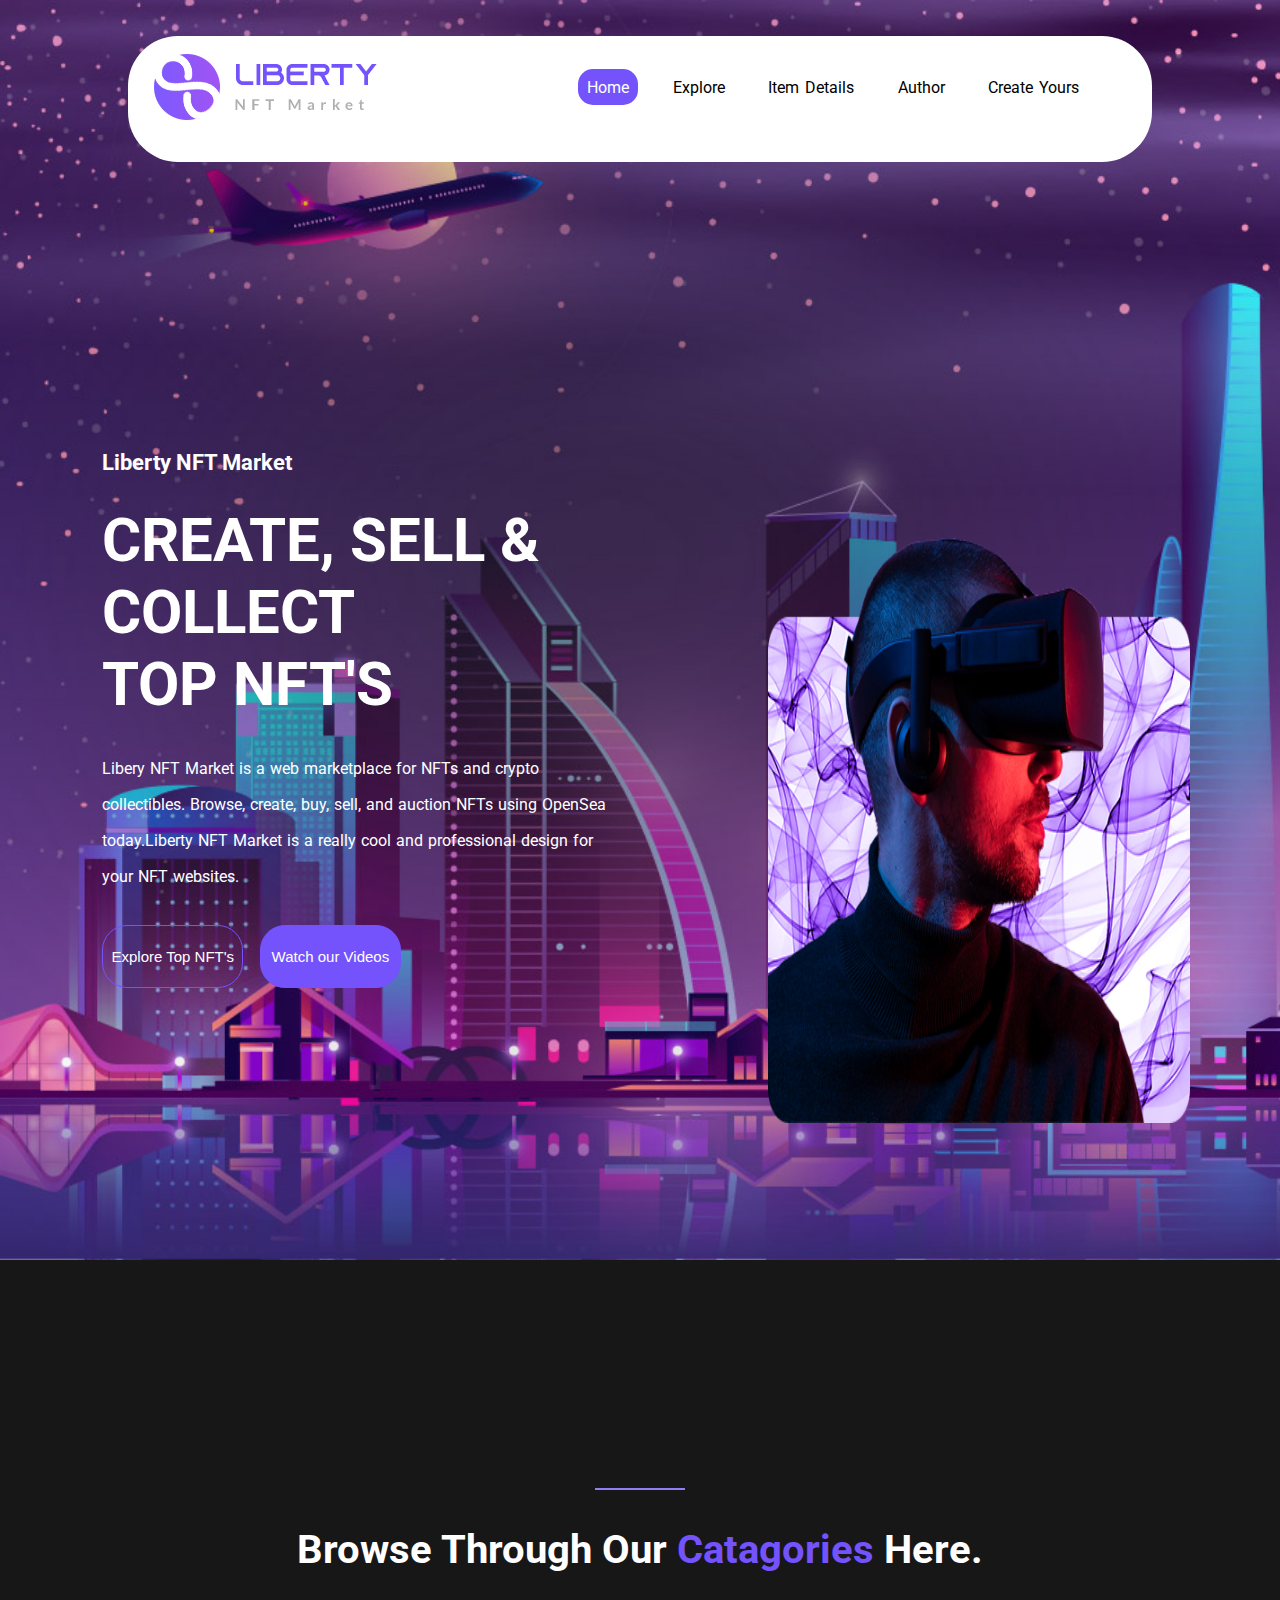
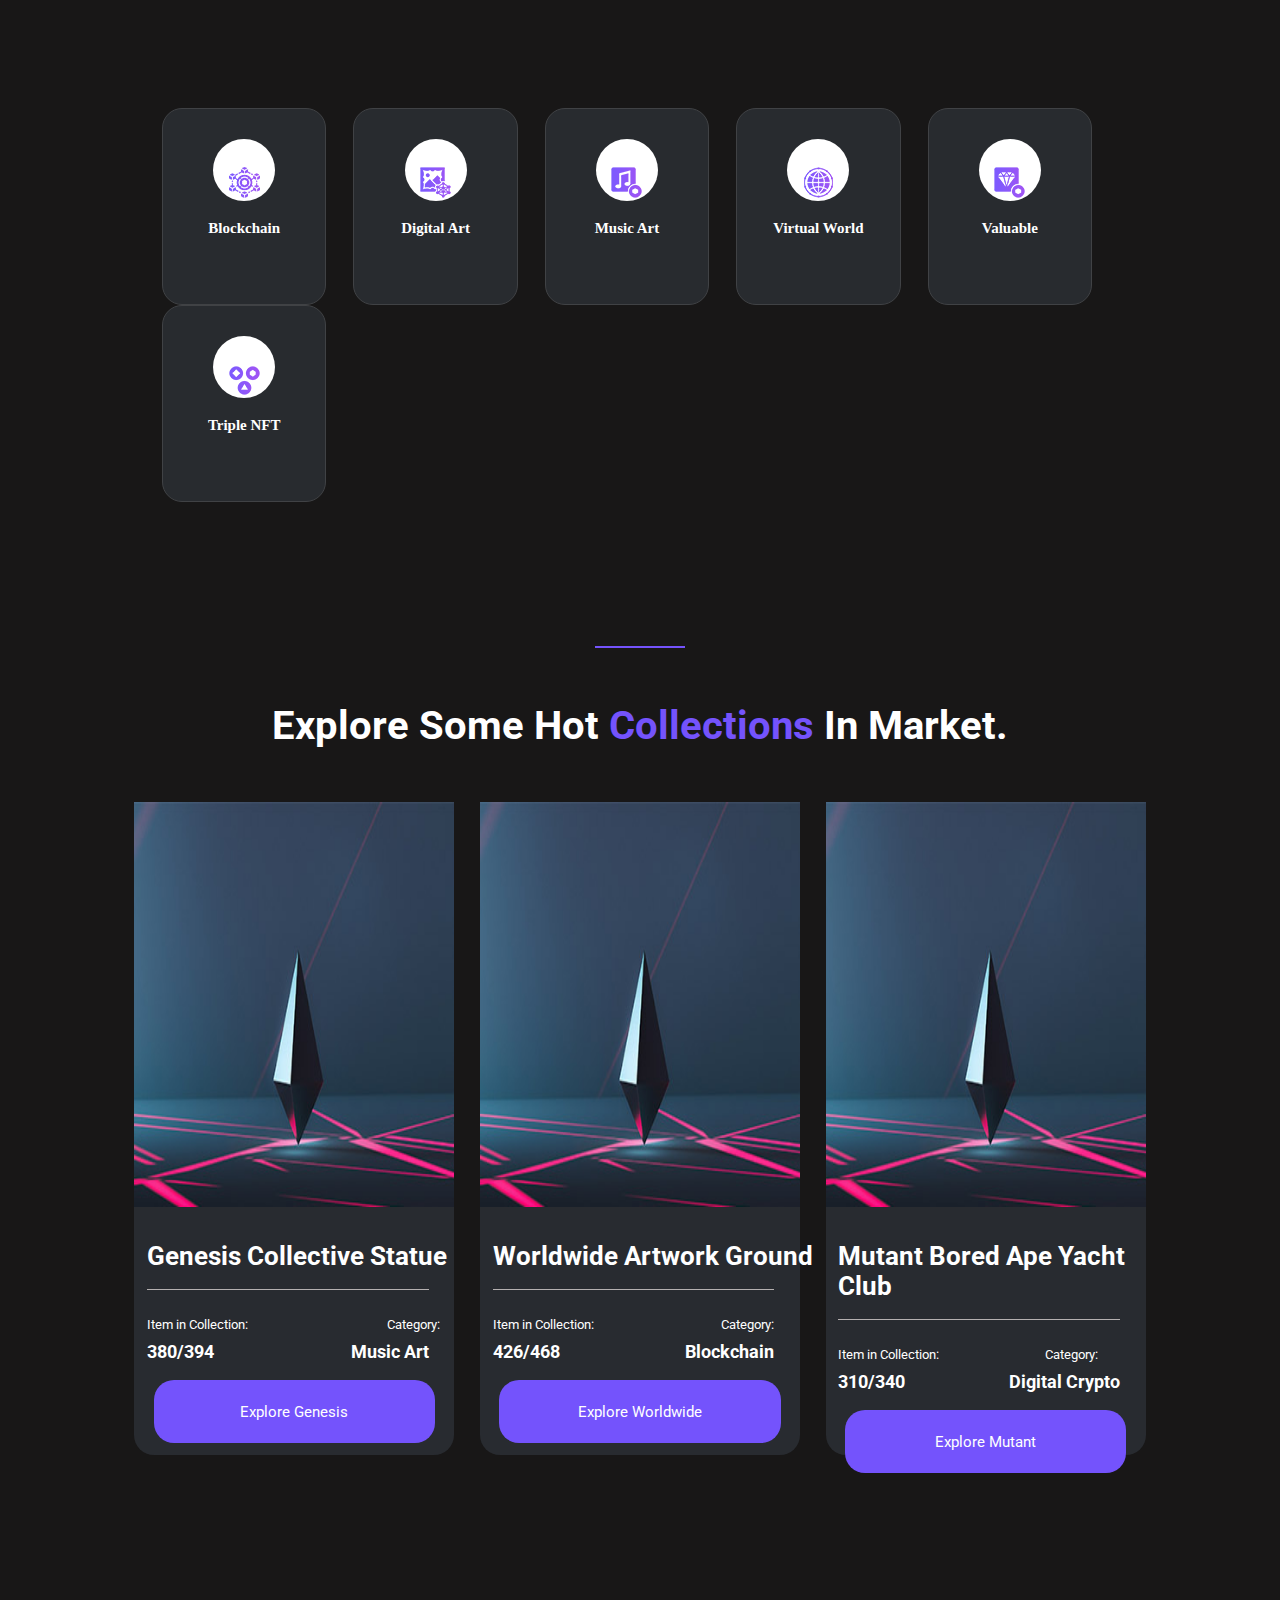
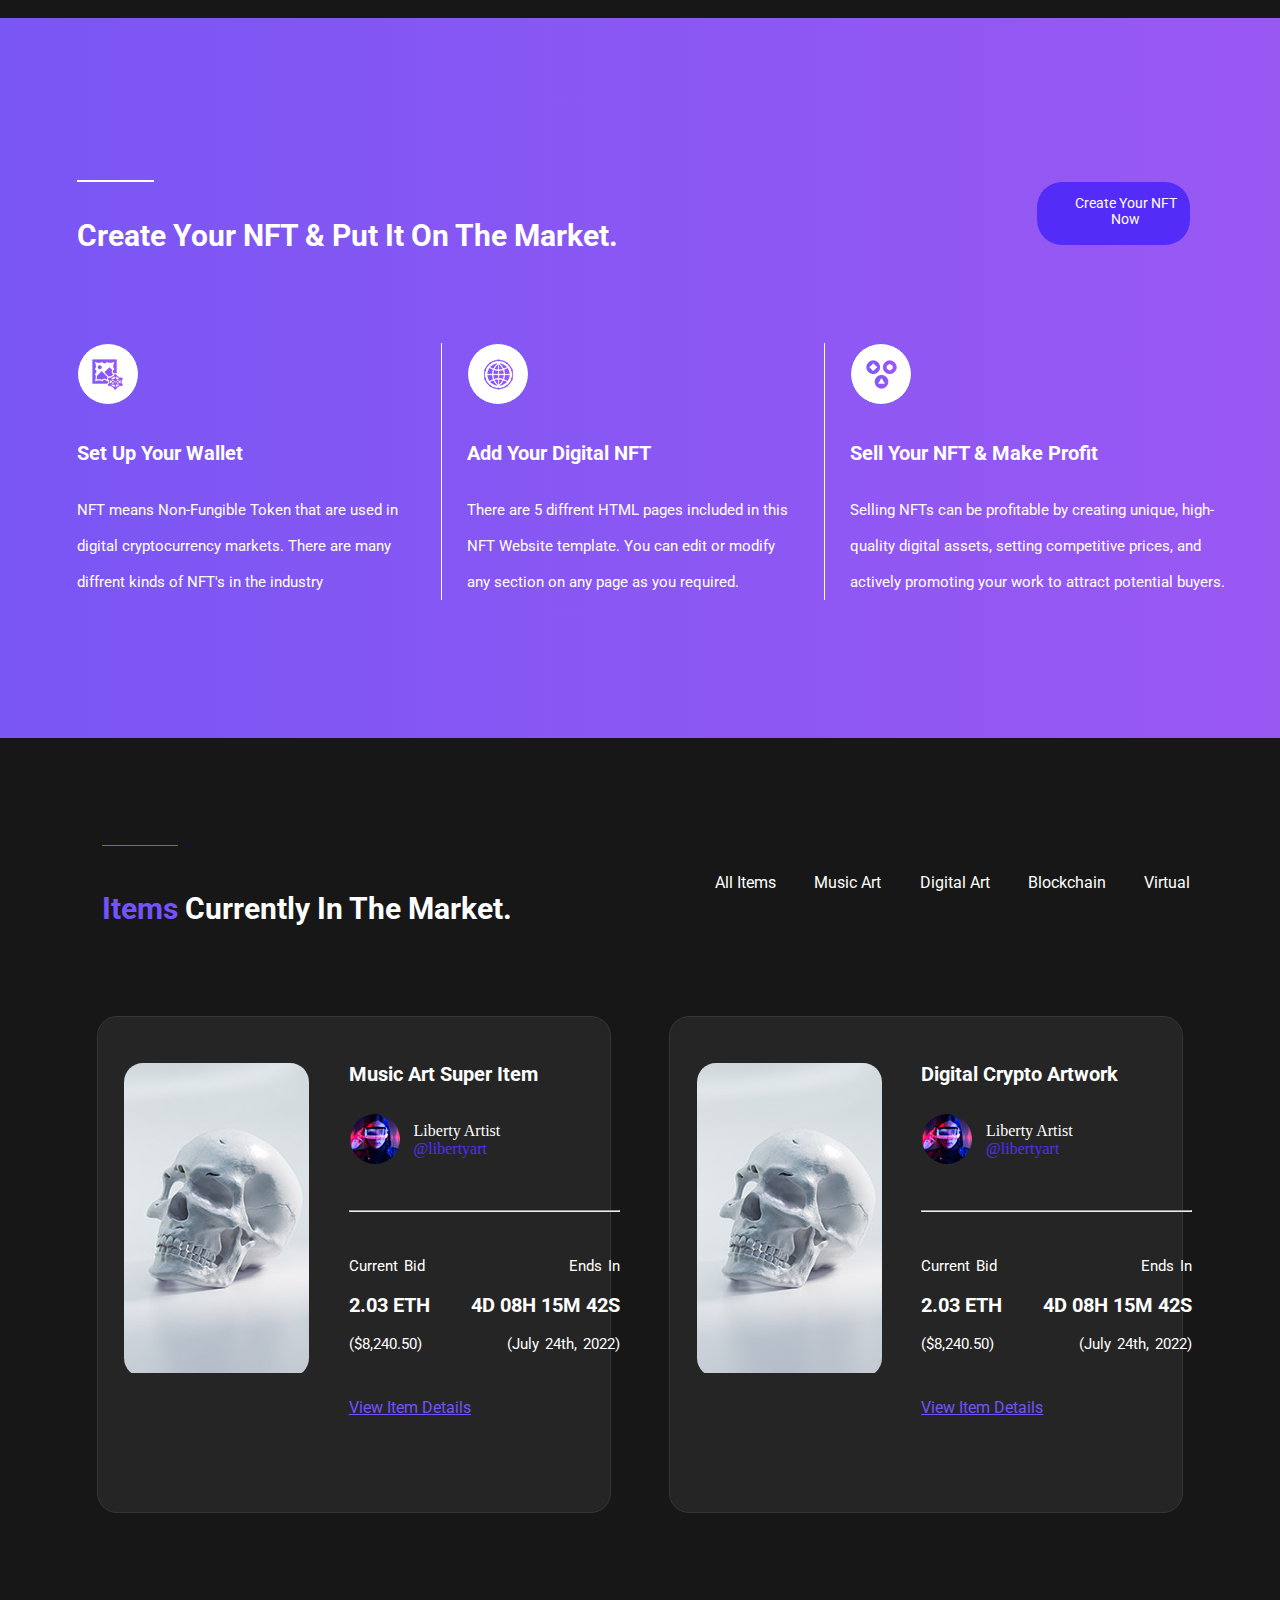
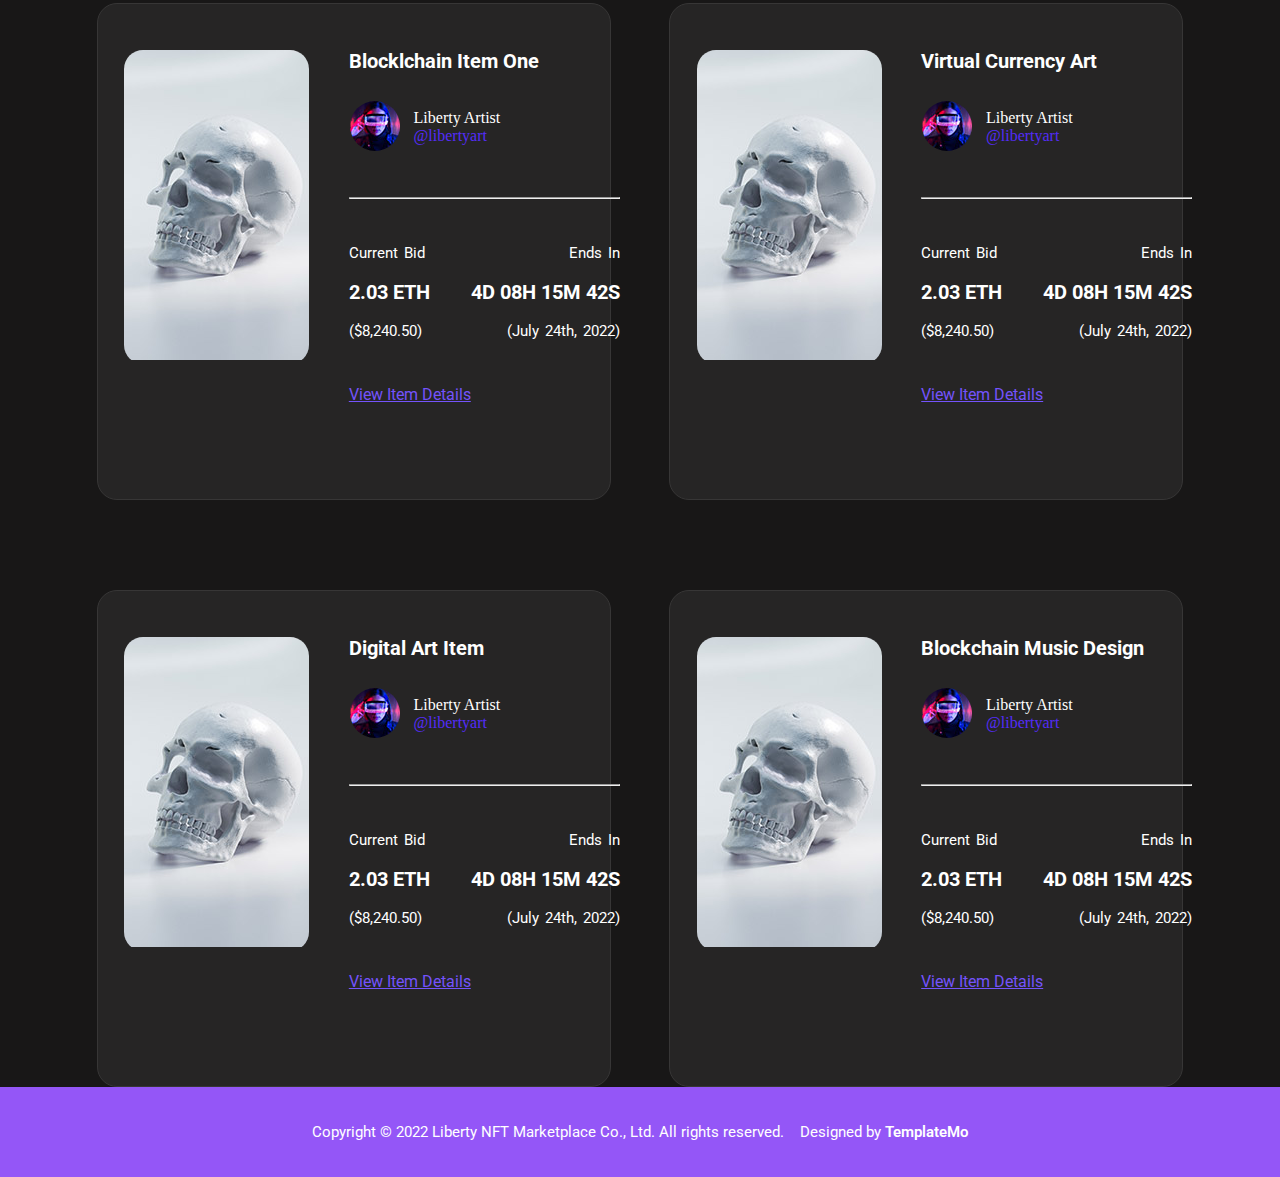
<file: multi-page-website/index.html>
<!DOCTYPE html>
<html lang="en">
<head>
    <meta charset="UTF-8">
    <meta name="viewport" content="width=device-width, initial-scale=1.0">
    <title>Liberty NFT Marketplace</title>
    <link rel="stylesheet" href="style.css">
    <link rel="preconnect" href="https://fonts.googleapis.com">
 <!-- ====style google fonts==== -->
<link rel="preconnect" href="https://fonts.gstatic.com" crossorigin>
<link href="https://fonts.googleapis.com/css2?family=Roboto:ital,wght@0,100;0,300;0,400;0,500;0,700;0,900;1,100;1,300;1,400;1,500;1,700;1,900&display=swap" rel="stylesheet">
<!-- =========style google fonts end========= -->
 <!-- =============font awesome================= -->
 <link rel="stylesheet" href="https://cdnjs.cloudflare.com/ajax/libs/font-awesome/6.7.1/css/all.min.css" integrity="sha512-5Hs3dF2AEPkpNAR7UiOHba+lRSJNeM2ECkwxUIxC1Q/FLycGTbNapWXB4tP889k5T5Ju8fs4b1P5z/iB4nMfSQ==" crossorigin="anonymous" referrerpolicy="no-referrer" />
 <!-- ==================font awesom end============================== -->
</head>
<body>
    <header id="navbar">
            <nav class="tophead">
                <div class="container">
                    <div class="logo">
                        <img src="/multi-page-website/images/logo.png" alt="">
                    </div>
                    <div class="menu">
                        <ul>
                            <li><span class="first-link"><a href="index.html">Home</a></span></li>
                            <li><span class="linking"><a href="explore.html">Explore</a></span></li>
                            <li><span class="linking"><a href="">Item Details</a></span></li>
                            <li><span class="linking"><a href="">Author</a></span></li>
                            <li> <span class="linking"><a href="">Create Yours</a></span></li>
                        </ul>
                    </div>
                </div>         
        </nav>
    </header>
    <main>
        <section id="homepage">
            <div class="lhs">
                <div class="main-h">
                    <h5>Liberty NFT Market</h5>
                </div>
                <div class="second-h">
                    <h1>CREATE, SELL & COLLECT <br> TOP NFT'S</h1>
                </div>
                <div class="paragraph">
                    <P>Libery NFT Market is a web marketplace for NFTs and crypto collectibles. Browse, create, buy, sell, and auction NFTs using OpenSea today.Liberty NFT Market is a really cool and professional design for your NFT websites. </P>
                </div>
                <div class="button">
                    <button class="explore">Explore Top NFT's</button>
                    <button class="watch">Watch our Videos</button>
                </div>       
            </div>
                <div class="man">
                    <img src="/multi-page-website/images/banner-02.png" alt="">
                </div>
        </section>
        <section id="second-page">
            <div class="upper">
                <div class="border-top">
                </div>
                <div class="heading">
                    <h1>Browse Through Our <span>Catagories</span> Here.</h1>
                </div>
            </div>
            <div class="type">
                <div class="icons">
                    <div class="item-box">
                        <div class="product">
                            <img src="/multi-page-website/images/icon-01.png" alt="icon-01">
                        </div>
                        <h1>Blockchain</h1>
                        <div class="plus">
                             <a href="#"><i class="fa fa-angle-right"></i></a>
                        </div>
                    </div>
                    <div class="item-box">
                        <div class="product">
                           <img src="/multi-page-website/images/icon-02.png" alt="icon-02">
                        </div>
                        <h1>Digital Art</h1>
                        <div class="plus">
                            <a href="#"><i class="fa fa-angle-right"></i></a>
                       </div>
                    </div>
                    <div class="item-box">
                        <div class="product">
                          <img src="/multi-page-website/images/icon-03.png" alt="icon-03">
                        </div>
                        <h1>Music Art</h1>
                        <div class="plus">
                            <a href="#"><i class="fa fa-angle-right"></i></a>
                       </div>
                    </div>
                    <div class="item-box">
                        <div class="product">
                          <img src="/multi-page-website/images/icon-04.png" alt="icon-04">
                        </div>
                        <h1>Virtual World</h1>
                        <div class="plus">
                            <a href="#"><i class="fa fa-angle-right"></i></a>
                       </div>
                    </div>
                    <div class="item-box">
                        <div class="product">
                          <img src="/multi-page-website/images/icon-05.png" alt="icon-05">
                        </div>
                        <h1>Valuable</h1>
                        <div class="plus">
                            <a href="#"><i class="fa fa-angle-right"></i></a>
                       </div>
                    </div>
                    <div class="item-box">
                        <div class="product">
                          <img src="/multi-page-website/images/icon-06.png" alt="icon-06">
                        </div>
                        <h1>Triple NFT</h1>
                        <div class="plus">
                            <a href="#"><i class="fa fa-angle-right"></i></a>
                       </div>
                    </div>
                </div>
            </div>
            <div class="brd">
                <div class="brd-top">

                </div>
                <div class="collect">
                    <h1>Explore Some Hot <span>Collections </span>In Market.</h1>
                </div>
            </div>
            <div class="collection">
                <div class="clct-1">
                    <div>
                       <img src="/multi-page-website/images/collection-01.jpg" alt="collection-01">
                    </div>
                    <div class="gene">
                        <h1>Genesis Collective Statue</h1>
                    </div>
                    <div class="item-1">
                        <div class="section-1">
                            <p>Item in Collection:</p>
                            <h2>380/394</h2>
                        </div>
                        <div class="section-2">
                            <p>Category:</p>
                            <h2>Music Art</h2>
                        </div>
                    </div>
                    <div class="explore">
                        <button>Explore Genesis</button>
                    </div>
                </div>
                <div class="clct-1">
                    <div>
                       <img src="/multi-page-website/images/collection-01.jpg" alt="collection-02">
                    </div>
                    <div class="gene">
                        <h1>Worldwide Artwork Ground</h1>
                    </div>
                    <div class="item-1">
                        <div class="section-1">
                            <p>Item in Collection:</p>
                            <h2>426/468</h2>
                        </div>
                        <div class="section-2">
                            <p>Category:</p>
                            <h2>Blockchain</h2>
                        </div>
                    </div>
                    <div class="explore">
                        <button>Explore Worldwide</button>
                    </div>
                </div>
                <div class="clct-1">
                    <div>
                       <img src="/multi-page-website/images/collection-01.jpg" alt="collection-03">
                    </div>
                    <div class="gene">
                       <h1>Mutant Bored Ape Yacht Club</h1>
                    </div>
                    <div class="item-1">
                        <div class="section-1">
                            <p>Item in Collection:</p>
                            <h2>310/340</h2>
                        </div>
                        <div class="section-2">
                            <p>Category:</p>
                            <h2>Digital Crypto</h2>
                        </div>
                    </div>
                    <div class="explore">
                        <button>Explore Mutant</button>
                    </div>
                </div>
            </div>
        </section>
        <section id="create-nft">
            <div class="left-side">
                <div class="top-border"></div>
                <div class="top-btn">
                    <button>Create Your NFT Now</button>
                </div>
                <div class="heading-top">
                    <h1>Create Your NFT & Put It On The Market.</h1>
                </div>
                <div class="info">
                    <div class="setup">
                        <div class="ic">
                            <img src="/multi-page-website/images/icon-02.png" alt="icon-02">
                        </div>
                        <div class="information">
                            <h1>Set Up Your Wallet</h1>
                            <p>NFT means Non-Fungible Token that are used in digital cryptocurrency markets. There are many diffrent kinds of NFT's in the industry</p>
                        </div>
                    </div>
                    <div class="add">
                        <div class="ic-2">
                            <img src="/multi-page-website/images/icon-04.png" alt="icon-04">
                        </div>
                        <div class="information">
                            <h1>Add Your Digital NFT</h1>
                            <p>There are 5 diffrent HTML pages included in this NFT <span>Website template.</span> You can edit or modify any section on any page as you required.</p>
                        </div>
                    </div>
                    <div class="sell">
                        <div class="ic-3">
                          <img src="/multi-page-website/images/icon-06.png" alt="icon-06">
                        </div>
                        <div class="information">
                            <h1>Sell Your NFT & Make Profit</h1>
                            <p>Selling NFTs can be profitable by creating unique, high-quality digital assets, setting competitive prices, and actively promoting your work to attract potential buyers.</p>
                        </div>
                    </div>
                </div>
            </div>
        </section>

        <section id="last-page">
            
            <div class="marketplace-1">
                <div class="contain">
                    <div class="markets">
                        <h1><span>Items</span> Currently In The Market.</h1>
                    </div>
                    <div class="market-links">
                        <ul>
                           <div class="all"><li><label for="">All Items</label></li></div>
                           <!-- <input type="checkbox" id="checker"> -->
                           <div class="music"><li><label for="checker" >Music Art</label></li></div></label> 
                            <div class="digital"><li><label for="">Digital Art</label></li></div>
                            <div class="blockchain"><li><label for="">Blockchain</label></li></div>
                            <div class="virtual"><li><label for="">Virtual</label></li></div>
                        </ul>
                    </div>
                </div>
                <div class="items-all">
                    <div class="first-item">
                        <div class="ghost">
                            <img src="/multi-page-website/images/market-01.jpg" alt="item-1">
                        </div>
                        <div class="ghost-info">
                            <div class="super">
                                <h1>Music Art Super Item</h1>
                            </div>
                            <div class="author">
                                <div class="quick">
                                    <img src="/multi-page-website/images/author.jpg" alt="author">
                                    <div class="user">
                                        <p>Liberty Artist</p>
                                        <span><p>@libertyart</p></span>
                                    </div>
                                </div>
                                <hr>
                                <div class="bid">
                                    <div class="current-bid">
                                        <div class="bidder">
                                            <p>Current Bid</p>
                                            <h1>2.03 ETH</h1>
                                            <p>($8,240.50)</p>
                                        </div>
                                        <div class="time">
                                            <p>Ends In</p>
                                            <h1>4D 08H 15M 42S</h1>
                                            <p>(July 24th, 2022)</p>
                                        </div>
                                    </div>
                                    <div class="item-detail">
                                        <a href="">View Item Details</a>
                                    </div>

                                </div>

                            </div>
                            
                        </div>

                    </div>
                    <div class="first-item">
                        <div class="ghost">
                            <img src="/multi-page-website/images/market-01.jpg" alt="item-1">
                        </div>
                        <div class="ghost-info">
                            <div class="super">
                                <h1>Digital Crypto Artwork</h1>
                            </div>
                            <div class="author">
                                <div class="quick">
                                    <img src="/multi-page-website/images/author.jpg" alt="author">
                                    <div class="user">
                                        <p>Liberty Artist</p>
                                        <span><p>@libertyart</p></span>
                                    </div>
                                </div>
                                <hr>
                                <div class="bid">
                                    <div class="current-bid">
                                        <div class="bidder">
                                            <p>Current Bid</p>
                                            <h1>2.03 ETH</h1>
                                            <p>($8,240.50)</p>
                                        </div>
                                        <div class="time">
                                            <p>Ends In</p>
                                            <h1>4D 08H 15M 42S</h1>
                                            <p>(July 24th, 2022)</p>
                                        </div>
                                    </div>
                                    <div class="item-detail">
                                        <a href="">View Item Details</a>
                                    </div>

                                </div>

                            </div>
                            
                        </div>

                    </div>
                    <div class="first-item">
                        <div class="ghost">
                            <img src="/multi-page-website/images/market-01.jpg" alt="item-1">
                        </div>
                        <div class="ghost-info">
                            <div class="super">
                                <h1>Blocklchain Item One</h1>
                            </div>
                            <div class="author">
                                <div class="quick">
                                    <img src="/multi-page-website/images/author.jpg" alt="author">
                                    <div class="user">
                                        <p>Liberty Artist</p>
                                        <span><p>@libertyart</p></span>
                                    </div>
                                </div>
                                <hr>
                                <div class="bid">
                                    <div class="current-bid">
                                        <div class="bidder">
                                            <p>Current Bid</p>
                                            <h1>2.03 ETH</h1>
                                            <p>($8,240.50)</p>
                                        </div>
                                        <div class="time">
                                            <p>Ends In</p>
                                            <h1>4D 08H 15M 42S</h1>
                                            <p>(July 24th, 2022)</p>
                                        </div>
                                    </div>
                                    <div class="item-detail">
                                        <a href="">View Item Details</a>
                                    </div>

                                </div>

                            </div>
                            
                        </div>

                    </div>
                    <div class="first-item">
                        <div class="ghost">
                            <img src="/multi-page-website/images/market-01.jpg" alt="item-1">
                        </div>
                        <div class="ghost-info">
                            <div class="super">
                                <h1>Virtual Currency Art</h1>
                            </div>
                            <div class="author">
                                <div class="quick">
                                    <img src="/multi-page-website/images/author.jpg" alt="author">
                                    <div class="user">
                                        <p>Liberty Artist</p>
                                        <span><p>@libertyart</p></span>
                                    </div>
                                </div>
                                <hr>
                                <div class="bid">
                                    <div class="current-bid">
                                        <div class="bidder">
                                            <p>Current Bid</p>
                                            <h1>2.03 ETH</h1>
                                            <p>($8,240.50)</p>
                                        </div>
                                        <div class="time">
                                            <p>Ends In</p>
                                            <h1>4D 08H 15M 42S</h1>
                                            <p>(July 24th, 2022)</p>
                                        </div>
                                    </div>
                                    <div class="item-detail">
                                        <a href="">View Item Details</a>
                                    </div>

                                </div>

                            </div>
                            
                        </div>

                    </div>
                    <div class="first-item">
                        <div class="ghost">
                            <img src="/multi-page-website/images/market-01.jpg" alt="item-1">
                        </div>
                        <div class="ghost-info">
                            <div class="super">
                                <h1>Digital Art Item</h1>
                            </div>
                            <div class="author">
                                <div class="quick">
                                    <img src="/multi-page-website/images/author.jpg" alt="author">
                                    <div class="user">
                                        <p>Liberty Artist</p>
                                        <span><p>@libertyart</p></span>
                                    </div>
                                </div>
                                <hr>
                                <div class="bid">
                                    <div class="current-bid">
                                        <div class="bidder">
                                            <p>Current Bid</p>
                                            <h1>2.03 ETH</h1>
                                            <p>($8,240.50)</p>
                                        </div>
                                        <div class="time">
                                            <p>Ends In</p>
                                            <h1>4D 08H 15M 42S</h1>
                                            <p>(July 24th, 2022)</p>
                                        </div>
                                    </div>
                                    <div class="item-detail">
                                        <a href="">View Item Details</a>
                                    </div>

                                </div>

                            </div>
                            
                        </div>

                    </div>
                    <div class="first-item">
                        <div class="ghost">
                            <img src="/multi-page-website/images/market-01.jpg" alt="item-1">
                        </div>
                        <div class="ghost-info">
                            <div class="super">
                                <h1>Blockchain Music Design</h1>
                            </div>
                            <div class="author">
                                <div class="quick">
                                    <img src="/multi-page-website/images/author.jpg" alt="author">
                                    <div class="user">
                                        <p>Liberty Artist</p>
                                        <span><p>@libertyart</p></span>
                                    </div>
                                </div>
                                <hr>
                                <div class="bid">
                                    <div class="current-bid">
                                        <div class="bidder">
                                            <p>Current Bid</p>
                                            <h1>2.03 ETH</h1>
                                            <p>($8,240.50)</p>
                                        </div>
                                        <div class="time">
                                            <p>Ends In</p>
                                            <h1>4D 08H 15M 42S</h1>
                                            <p>(July 24th, 2022)</p>
                                        </div>
                                    </div>
                                    <div class="item-detail">
                                        <a href="">View Item Details</a>
                                    </div>

                                </div>

                            </div>
                            
                        </div>

                    </div>

                </div>

            </div>
        </section>
<!-- =========last page ends here========= -->
    </main>
    <footer id="footer">
        <div class="footer-content">
            <p>Copyright © 2022 Liberty NFT Marketplace Co., Ltd. All rights reserved. <span class="de">Designed by <span class="mo">TemplateMo </span></span></p>

        </div>
    </footer>
    <!-- =============javascript for navbar ===================== -->
     <script>
        console.log("Script is running");
        window.onscroll = function() {
            console.log("scrolling...");
    var navbar = document.getElementById("navbar");
    if (window.pageYOffset > 50) { // Change 50 to the scroll position you want
        navbar.classList.add("fixed");
    } else {
        navbar.classList.remove("fixed");
    }
};
     </script>
    
</body>
</html>
</file>
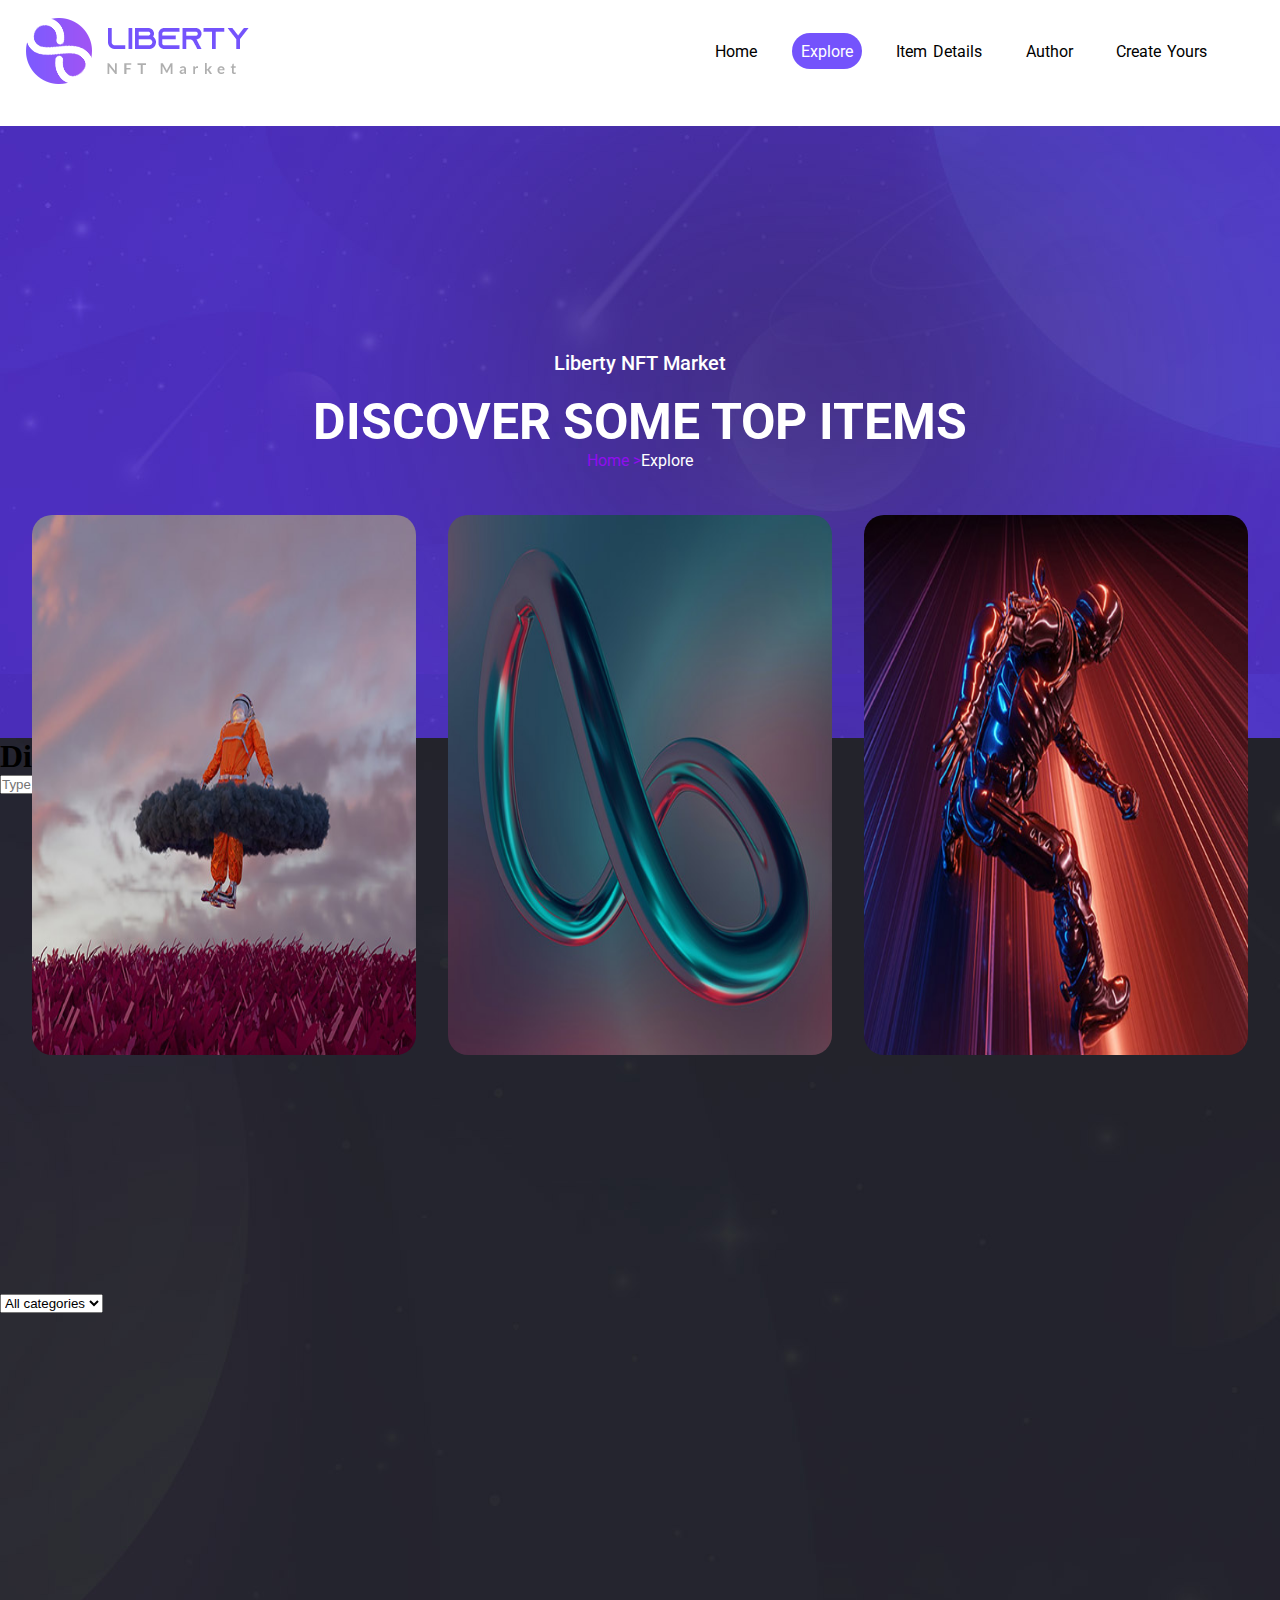
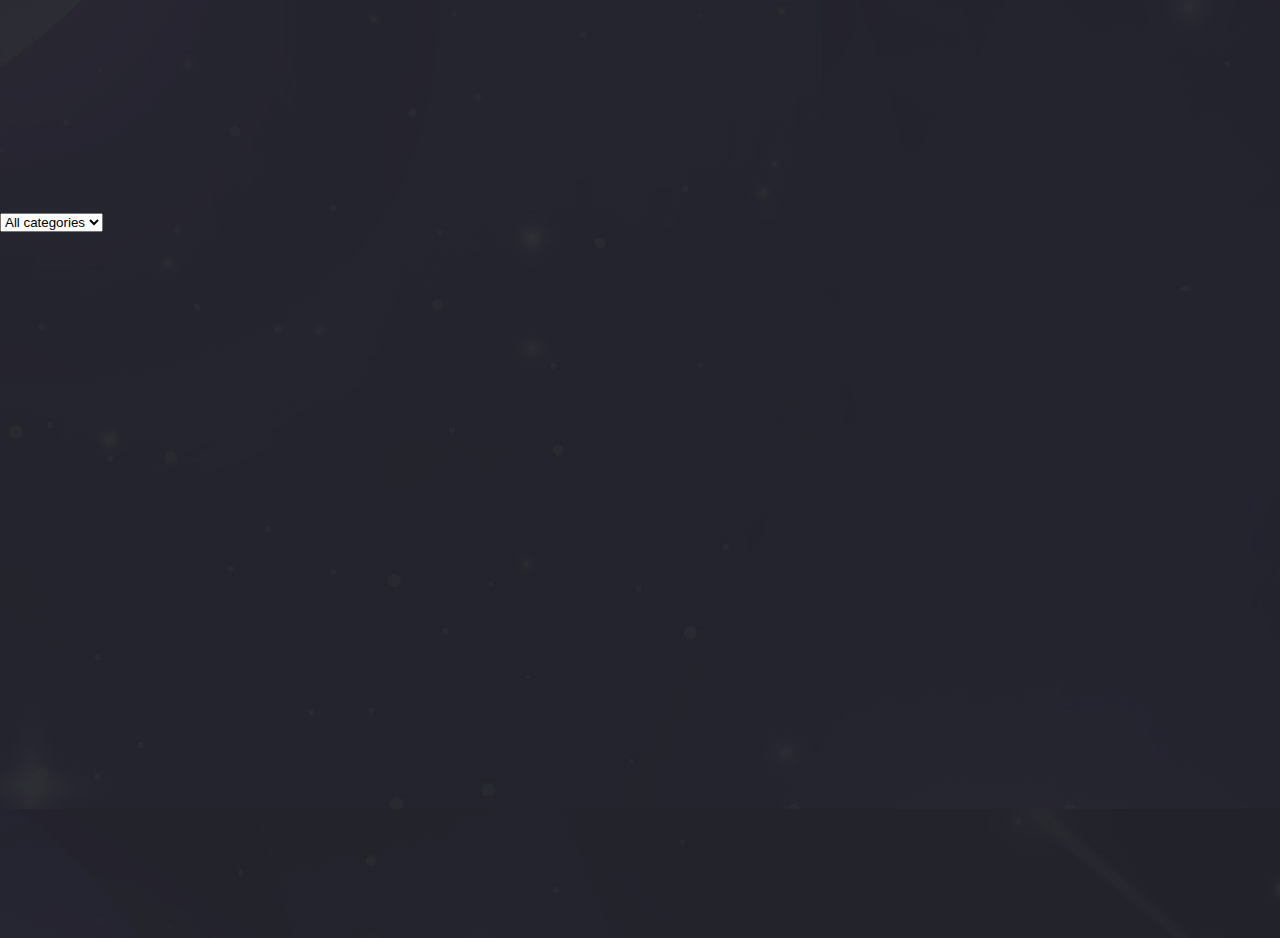
<file: multi-page-website/explore.html>
<!DOCTYPE html>
<html lang="en">
<head>
    <meta charset="UTF-8">
    <meta name="viewport" content="width=device-width, initial-scale=1.0">
    <title>Explore Market</title>
    <link rel="stylesheet" href="style2.css">
    <!-- ====style google fonts==== -->
<link rel="preconnect" href="https://fonts.gstatic.com" crossorigin>
<link href="https://fonts.googleapis.com/css2?family=Roboto:ital,wght@0,100;0,300;0,400;0,500;0,700;0,900;1,100;1,300;1,400;1,500;1,700;1,900&display=swap" rel="stylesheet">
<!-- =========style google fonts end========= -->
  <!-- =============font awesome================= -->
  <link rel="stylesheet" href="https://cdnjs.cloudflare.com/ajax/libs/font-awesome/6.7.1/css/all.min.css" integrity="sha512-5Hs3dF2AEPkpNAR7UiOHba+lRSJNeM2ECkwxUIxC1Q/FLycGTbNapWXB4tP889k5T5Ju8fs4b1P5z/iB4nMfSQ==" crossorigin="anonymous" referrerpolicy="no-referrer" />
  <!-- ==================font awesom end============================== -->
</head>
<body>
    <header id="navbar">
        <nav class="tophead">
            <div class="container">
                <div class="logo">
                    <img src="/multi-page-website/images/logo.png" alt="">
                </div>
                <div class="menu">
                    <ul>
                        <li><span class="linking"><a href="index.html">Home</a></span></li>
                        <li><span class="second-link"><a href="explore.html">Explore</a></span></li>
                        <li><span class="linking"><a href="item-details.html">Item Details</a></span></li>
                        <li><span class="linking"><a href="">Author</a></span></li>
                        <li> <span class="linking"><a href="">Create Yours</a></span></li>
                    </ul>
                </div>
            </div>   
    </nav>
</header>
<section id="homepage">
    <div class="heading">
        <div class="para">
            <p>Liberty NFT Market</p>
        </div>
        <div class="head">
        <h1>DISCOVER SOME TOP ITEMS</h1>
        </div>
        <div class="home">
            <span>Home ></span>
            <div class="explore">
                <a href="">Explore</a>
            </div>
        </div>
    </div>
    <div class="images">
        <div class="first">
            <div class="first-img">
                <img class="item-1"  src="/multi-page-website/images/featured-03.jpg" alt="item-1">
                <div class="info">
                    <div class="genesis">
                        <h1>Genesis Club by KMT</h1>
                    </div>
                    <div class="user">
                        <div class="user-image">
                            <img src="/multi-page-website/images/author.jpg" alt="author">
                        </div>
                        <div class="name">
                             <p>Liberty Artist</p>
                             <span><p>@libertyart</p></span>
                        </div>
                    </div>
                </div>
            </div>
            <div class="first-img">
                <img class="item-1"  src="/multi-page-website/images/featured-04.jpg" alt="item-1">
                <div class="info">
                    <div class="genesis">
                        <h1>Crypto Aurora Guy</h1>
                    </div>
                    <div class="user">
                        <div class="user-image">
                            <img src="/multi-page-website/images/author.jpg" alt="author">
                        </div>
                        <div class="name">
                             <p>Liberty Artist</p>
                             <span><p>@libertyart</p></span>
                        </div>
                    </div>
                </div>
            </div>
            <div class="first-img">
                <img class="item-1"  src="/multi-page-website/images/featured-01.jpg" alt="item-1">
                <div class="info">
                    <div class="genesis">
                        <h1>Triple Mutant Ape Bored</h1>
                    </div>
                    <div class="user">
                        <div class="user-image">
                            <img src="/multi-page-website/images/author.jpg" alt="author">
                        </div>
                        <div class="name">
                             <p>Liberty Artist</p>
                             <span><p>@libertyart</p></span>
                        </div>
                    </div>
                </div>
            </div>



        </div>

    </div>


</section>
<section id="second-page">
    <div class="search">
        <div class="heading">
            <h1>Discover Some Of Our <span>Items</span>.</h1>
        </div>
        <div class="search-bar">
            <div class="type">
                <input type="text" placeholder="Type Something...">
            </div>
            <div class="category" style="margin: 500px;"></div>
                <select name="category" id="category">
                    <option value="category">All categories</option>
                    <option value="category">Music</option>
                    <option value="category">Digital</option>
                    <option value="category">Blockchain</option>
                    <option value="category">Virtual</option>
                </select>

            </div>
            <div class="available" style="margin: 500px;"></div>
            <select name="category" id="category">
                <option value="category">All categories</option>
                <option value="category">Music</option>
                <option value="category">Digital</option>
                <option value="category">Blockchain</option>
                <option value="category">Virtual</option>
            </select>

        </div>

        </div>



    </div>

</section>
 <!-- =============javascript for navbar ===================== -->
 <!-- // JavaScript for fixed navbar -->
  <script>
      window.onscroll = function() {
        var navbar = document.getElementById("navbar");
        if (window.pageYOffset > 50) { // Change 50 to the scroll position you want
            navbar.classList.add("fixed");
        } else {
            navbar.classList.remove("fixed");
        }
    };
  </script>
</body>
</html>
</file>
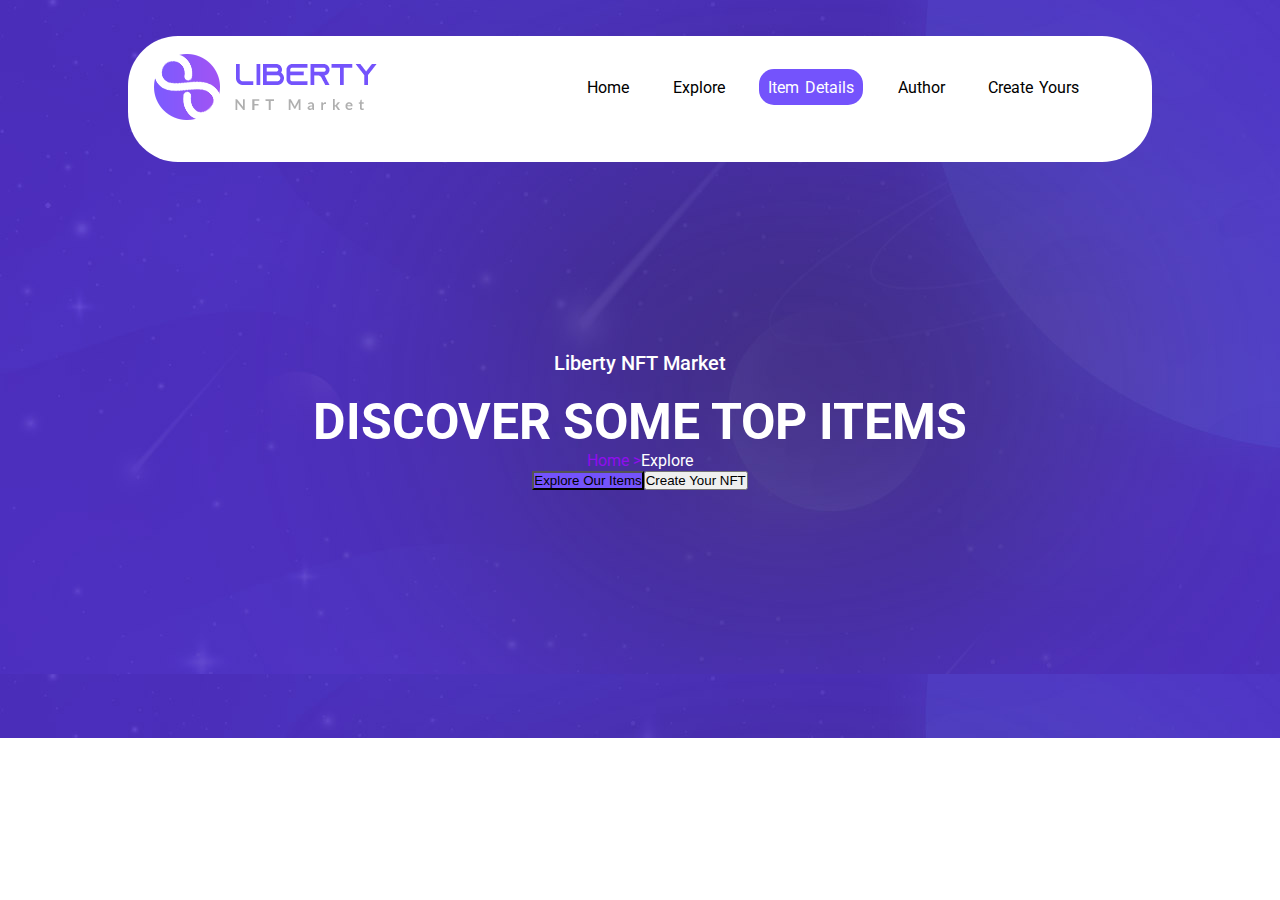
<file: multi-page-website/item-details.html>
<!DOCTYPE html>
<html lang="en">
<head>
    <meta charset="UTF-8">
    <meta name="viewport" content="width=device-width, initial-scale=1.0">
    <title>Item-Details</title>
    <link rel="stylesheet" href="style3.css">
    <!-- google font link -->
   <link rel="preconnect" href="https://fonts.gstatic.com" crossorigin>
   <link href="https://fonts.googleapis.com/css2?family=Roboto:ital,wght@0,100;0,300;0,400;0,500;0,700;0,900;1,100;1,300;1,400;1,500;1,700;1,900&display=swap" rel="stylesheet">
    <!-- google font link end -->
</head>
<body>
    <header id="navbar">
        <nav class="tophead">
            <div class="container">
                <div class="logo">
                    <img src="/multi-page-website/images/logo.png" alt="">
                </div>
                <div class="menu">
                    <ul>
                        <li><span class="linking"><a href="index.html">Home</a></span></li>
                        <li><span class="linking"><a href="explore.html">Explore</a></span></li>
                        <li><span class="third-link"><a href="item-details.html">Item Details</a></span></li>
                        <li><span class="linking"><a href="">Author</a></span></li>
                        <li> <span class="linking"><a href="">Create Yours</a></span></li>
                    </ul>
                </div>
            </div>   
    </nav>
</header>
<section id="homepage">
    <div class="heading">
        <div class="para">
            <p>Liberty NFT Market</p>
        </div>
        <div class="head">
        <h1>DISCOVER SOME TOP ITEMS</h1>
        </div>
        <div class="home">
            <span>Home ></span>
            <div class="explore">
                <a href="">Explore</a>
            </div>
        </div>
        <div class="explore-btn">
            <div class="our-item">
                <a href="explore.html"><button>Explore Our Items</button></a>
            </div>
            <div class="your-nft">
                <a href=""><button>Create Your NFT</button>
                    <a href=""></a>
                </a>
            </div>

        </div>
    </div>

</section>
    
</body>
</html>
</file>
<file: multi-page-website/style.css>
* {
  margin: 0px;
  padding: 0px;
}

#navbar {
  position: absolute;
  right: 10vw;
  top: 4vh;
  width: 80%;
  height: 14vh;
  border-radius: 50px;
  background-color: white;
}
#navbar .tophead .container {
  display: flex;
  flex-wrap: wrap;
  justify-content: space-between;
  align-items: center;
}
#navbar .tophead .container .logo img {
  display: block;
  align-items: center;
  position: relative;
  top: 2vh;
  left: 2vw;
}
#navbar .tophead .container .menu ul {
  display: flex;
  flex-wrap: wrap;
  list-style: none;
  padding-top: 4vh;
  padding-right: 4vw;
}
#navbar .tophead .container .menu li .first-link a {
  background-color: #7453fc;
  color: white;
  padding: 0.7vw;
  margin: 1vw;
  border-radius: 18px;
  text-decoration: none;
  padding: 2vw;
  font-size: 16px;
  font-family: "Roboto", serif;
  font-weight: 400;
  word-spacing: 2px;
  transition: background-color 0.3s, color 0.3s;
  padding: 0.7vw;
  margin: 1vw;
  border-radius: 15px;
}
#navbar .tophead .container .menu li .linking a {
  text-decoration: none;
  padding: 2vw;
  font-size: 16px;
  font-family: "Roboto", serif;
  font-weight: 400;
  color: black;
  word-spacing: 2px;
  transition: background-color 0.3s, color 0.3s;
  padding: 0.7vw;
  margin: 1vw;
  border-radius: 15px;
}
#navbar .tophead .container .menu li .linking a:hover {
  background-color: #7453fc;
  color: white;
  padding: 0.7vw;
  margin: 1vw;
  border-radius: 18px;
}
#navbar .fixed {
  position: fixed;
  top: 0;
  left: 0;
  right: 0;
  width: 100%;
  height: 100px;
  margin: 0;
  border-radius: 0;
  z-index: 1000;
  box-shadow: 0 2px 5px rgba(0, 0, 0, 0.1);
}

#homepage {
  background-image: url(/multi-page-website/images/banner-bg.jpg);
  width: 100%;
  height: 140vh;
  background-repeat: no-repeat;
  background-size: cover;
}
#homepage .lhs {
  color: white;
  display: flex;
  flex-direction: column;
  flex-wrap: wrap;
  justify-content: center;
  width: 40%;
  position: relative;
  top: 50vh;
  left: 8vw;
  gap: 30px;
}
#homepage .lhs .main-h {
  font-size: 26px;
  font-family: "Roboto", Serif;
}
#homepage .lhs .second-h {
  font-size: 30px;
  font-family: "Roboto", Serif;
  line-height: 8vh;
}
#homepage .lhs .paragraph {
  font-size: 16px;
  font-family: "Roboto", Serif;
  line-height: 4vh;
  word-spacing: 1px;
}
#homepage .lhs .button .explore {
  border: 1px solid #7453fc;
  font-weight: 540;
  height: 7vh;
  width: 11vw;
  background: transparent;
  color: white;
  border-radius: 25px;
  font-size: 15px;
  transition: background-color 0.5s ease, color 0.5s ease;
  display: inline-block;
  flex-wrap: wrap;
}
#homepage .lhs .button .watch {
  border: 1px solid #7453fc;
  font-weight: 540;
  height: 7vh;
  width: 11vw;
  background-color: #7453fc;
  color: white;
  border-radius: 25px;
  margin-left: 1vw;
  font-size: 15px;
  transition: background-color 0.5s ease, color 0.5s ease;
  display: inline-block;
  flex-wrap: wrap;
}
#homepage .lhs .button .explore:hover {
  background-color: #7453fc;
}
#homepage .lhs .button .watch:hover {
  background-color: white;
  color: #7453fc;
}
#homepage .man img {
  width: 33vw;
  height: 65vh;
  position: relative;
  right: 2vw;
  left: 60vw;
  top: 0;
  margin-bottom: 10vh;
  display: flex;
  flex-wrap: wrap;
}

#second-page {
  height: auto;
  width: 100%;
  background-color: rgb(24, 23, 23);
  padding: 120px 0 150px 0;
}
#second-page .upper {
  display: flex;
  flex-wrap: wrap;
  flex-direction: column;
  justify-content: center;
  align-items: center;
  padding-top: 12vh;
}
#second-page .upper .border-top {
  border-top: 2px solid #947cf5;
  width: 7vw;
  height: 0px;
}
#second-page .upper .heading {
  font-size: 20px;
  color: white;
  padding-top: 4vh;
  font-family: "Roboto", serif;
}
#second-page .upper .heading h1 span {
  color: #7453fc;
}
#second-page .type .icons {
  margin-top: 15vh;
  display: flex !important;
  flex-wrap: wrap;
  flex-direction: row;
  margin: 15vh;
}
#second-page .type .icons .item-box {
  border: 1px solid #404245;
  height: 15vh;
  width: 8vw;
  background-color: #282b2f;
  text-align: center;
  padding: 30px;
  border-radius: 20px;
  position: relative;
  margin-left: 3vh;
}
#second-page .type .icons .item-box .product {
  width: 62px;
  height: 62px;
  display: inline-block;
  justify-content: center;
  text-align: center;
  line-height: 12vh;
  background-color: #fff;
  border-radius: 50%;
  transition: 0.5s ease-out;
}
#second-page .type .icons .item-box .product img {
  max-width: 31px;
}
#second-page .type .icons .item-box h1 {
  position: relative;
  top: 2vh;
  display: flex;
  flex-wrap: wrap;
  justify-content: center;
  color: white;
  font-size: 15px;
}
#second-page .type .icons .item-box .plus {
  position: relative;
  top: 5vh;
  left: 2.3vw;
  border-radius: 50%;
  width: 3vw;
  height: 6vh;
  display: none;
}
#second-page .type .icons .item-box .plus i {
  color: #542cf8;
}
#second-page .type .item-box:hover .plus {
  display: flex;
  align-items: center;
  flex-wrap: wrap;
  justify-content: center;
  background-color: white;
  transition: background-color 0.3s ease-out;
}
#second-page .type .item-box:hover .plus:hover {
  background-color: #542cf8;
}
#second-page .type .item-box:hover .plus:hover i {
  color: white;
}
#second-page .brd {
  display: flex;
  flex-wrap: wrap;
  flex-direction: column;
  justify-content: center;
  align-items: center;
  margin-top: 16vh;
}
#second-page .brd .brd-top {
  border-bottom: 2px solid #7453fc;
  width: 7vw;
  height: 0px;
}
#second-page .brd .collect {
  color: white;
  margin-top: 6vh;
  font-size: 20px;
  font-family: "Roboto", serif;
  margin-bottom: 5vh;
}
#second-page .brd .collect span {
  color: #7453fc;
}
#second-page .collection {
  display: flex;
  flex-wrap: wrap;
  justify-content: center;
}
#second-page .collection .clct-1 {
  border-bottom: none;
  width: 25vw;
  gap: 1vw;
  margin: 1vw;
  background-color: #282b30;
  border-radius: 20px;
}
#second-page .collection .clct-1 img {
  width: 25vw;
  height: 45vh;
  padding: 1vw;
  position: relative;
  right: 1vw;
  bottom: 2vh;
}
#second-page .collection .clct-1 .gene {
  font-size: 13px;
  color: white;
  position: relative;
  left: 1vw;
  padding-bottom: 2vh;
  font-family: "Roboto", Serif;
}
#second-page .collection .clct-1 .item-1 {
  display: flex;
  flex-wrap: wrap;
  justify-content: space-between;
  border-top: 1px solid rgb(181, 176, 176);
  width: 22vw;
  position: relative;
  left: 1vw;
  font-family: "Roboto", Serif;
}
#second-page .collection .clct-1 .item-1 .section-1 {
  color: white;
  font-family: "Roboto", Serif;
  padding-top: 3vh;
}
#second-page .collection .clct-1 .item-1 .section-1 p {
  font-size: 13px;
  padding-bottom: 1vh;
}
#second-page .collection .clct-1 .item-1 .section-1 h2 {
  font-size: 18px;
}
#second-page .collection .clct-1 .item-1 .section-2 {
  color: white;
  font-family: "Roboto", Serif;
  padding-top: 3vh;
}
#second-page .collection .clct-1 .item-1 .section-2 p {
  font-size: 13px;
  padding-bottom: 1vh;
  position: relative;
  left: 4vh;
}
#second-page .collection .clct-1 .item-1 .section-2 h2 {
  font-size: 18px;
}
#second-page .collection .explore {
  display: flex;
  justify-content: center;
}
#second-page .collection .explore button {
  background-color: #7453fc;
  color: white;
  width: 22vw;
  height: 7vh;
  border-radius: 22px;
  border: none;
  position: relative;
  top: 2vh;
  font-family: "Roboto", Serif;
  font-size: 15px;
  border-radius: 20px;
}

#create-nft {
  width: 100%;
  height: 80vh;
  background: linear-gradient(to right, #7a56f4, #9a58f3);
}
#create-nft .left-side {
  margin-left: 6vw;
  padding-top: 12vh;
}
#create-nft .left-side .top-border {
  border-top: 2px solid rgb(255, 252, 252);
  width: 6vw;
  position: relative;
  top: 6vh;
}
#create-nft .left-side .top-btn button {
  width: 12vw;
  height: 7vh;
  background-color: #542cf8;
  display: flex;
  flex-wrap: wrap;
  text-align: center;
  padding-top: 1.1%;
  padding-left: 2%;
  position: relative;
  left: 75vw;
  top: 6vh;
  color: white;
  border-radius: 25px;
  border: none;
  font-family: "Roboto", Serif;
  font-size: 14px;
}
#create-nft .left-side .heading-top h1 {
  font-size: 30px;
  color: white;
  font-family: "Roboto", Serif;
  padding-top: 3vh;
}
#create-nft .left-side .info {
  display: flex;
  justify-content: center;
  margin-top: 10vh;
}
#create-nft .left-side .info .setup .ic {
  border: 1px solid #7453fc;
  width: 60px;
  height: 60px;
  border-radius: 50%;
  display: grid;
  justify-content: center;
  align-items: center;
  background-color: white;
}
#create-nft .left-side .info .setup .information {
  color: white;
  padding-right: 2vw;
}
#create-nft .left-side .info .setup .information h1 {
  padding-top: 4vh;
  font-size: 20px;
  font-family: "Roboto", Serif;
}
#create-nft .left-side .info .setup .information p {
  padding-top: 3vh;
  font-size: 15px;
  font-family: "Roboto", Serif;
  line-height: 4vh;
}
#create-nft .left-side .info .add {
  border-left: 1px solid white;
  position: relative;
  overflow: hidden;
}
#create-nft .left-side .info .add .ic-2 {
  border: 1px solid #7453fc;
  width: 60px;
  height: 60px;
  border-radius: 50%;
  display: grid;
  justify-content: center;
  align-items: center;
  background-color: white;
  margin-left: 2vw;
}
#create-nft .left-side .info .add .information {
  color: white;
  padding-right: 2vw;
  margin-left: 2vw;
}
#create-nft .left-side .info .add .information h1 {
  padding-top: 4vh;
  font-size: 20px;
  font-family: "Roboto", Serif;
}
#create-nft .left-side .info .add .information p {
  padding-top: 3vh;
  font-size: 15px;
  font-family: "Roboto", Serif;
  line-height: 4vh;
}
#create-nft .left-side .info .sell {
  border-left: 1px solid white;
  position: relative;
  overflow: hidden;
}
#create-nft .left-side .info .sell .ic-3 {
  border: 1px solid #7453fc;
  width: 60px;
  height: 60px;
  border-radius: 50%;
  display: grid;
  justify-content: center;
  align-items: center;
  background-color: white;
  margin-left: 2vw;
}
#create-nft .left-side .info .sell .information {
  color: white;
  padding-right: 2vw;
  margin-left: 2vw;
}
#create-nft .left-side .info .sell h1 {
  padding-top: 4vh;
  font-size: 20px;
  font-family: "Roboto", Serif;
}
#create-nft .left-side .info .sell p {
  padding-top: 3vh;
  font-size: 15px;
  font-family: "Roboto", Serif;
  line-height: 4vh;
}

#last-page {
  width: 100%;
  height: auto;
  background-color: rgb(24, 23, 23);
}
#last-page .marketplace-1 .contain {
  display: flex;
  flex-wrap: wrap;
  justify-content: space-between;
}
#last-page .marketplace-1 .contain .markets h1 {
  font-size: 30px;
  color: white;
  font-family: "Roboto", Serif;
  margin-top: 17vh;
  margin-left: 8vw;
}
#last-page .marketplace-1 .contain .markets h1 span {
  color: #7453fc;
  border-top: 1px solid #7453fc;
  padding-top: 5vh;
}
#last-page .marketplace-1 .contain .market-links {
  display: flex;
  flex-direction: row;
}
#last-page .marketplace-1 .contain .market-links ul {
  display: flex;
  flex-wrap: wrap;
  gap: 3vw;
  margin-top: 15vh;
  margin-right: 7vw;
}
#last-page .marketplace-1 .contain .market-links ul li {
  list-style: none;
  text-decoration: none;
  color: white;
  font-size: 16px;
  font-family: "Roboto", Serif;
}
#last-page .marketplace-1 .contain .market-links ul li:hover {
  color: #7453fc;
}
#last-page .marketplace-1 .contain .market-links ul li:hover label {
  cursor: pointer;
}
#last-page .marketplace-1 #checker:checked .first {
  display: none;
}
#last-page .marketplace-1 .items-all {
  display: flex;
  flex-wrap: wrap;
  justify-content: space-evenly;
  margin-left: 3vw;
  margin-right: 3vw;
}
#last-page .marketplace-1 .items-all .first-item {
  border: 1px solid rgb(55, 54, 54);
  width: 40vw;
  height: 55vh;
  border-radius: 20px;
  background-color: #262525;
  display: flex;
  color: white;
  margin-top: 10vh;
}
#last-page .marketplace-1 .items-all .first-item .ghost {
  position: relative;
  top: 5vh;
  left: 2vw;
  border: 1px solid transparent;
  overflow: hidden;
  width: -moz-fit-content;
  width: fit-content;
  height: -moz-fit-content;
  height: fit-content;
  border-radius: 20px;
}
#last-page .marketplace-1 .items-all .first-item .ghost-info {
  position: relative;
  left: 5vw;
  top: 5vh;
}
#last-page .marketplace-1 .items-all .first-item .ghost-info .super h1 {
  font-size: 20px;
  font-family: "Roboto", Serif;
}
#last-page .marketplace-1 .items-all .first-item .ghost-info .author {
  margin-top: 3vh;
}
#last-page .marketplace-1 .items-all .first-item .ghost-info .author .quick {
  display: flex;
  flex-wrap: wrap;
}
#last-page .marketplace-1 .items-all .first-item .ghost-info .author .quick img {
  border: 1px solid transparent;
  width: -moz-fit-content;
  width: fit-content;
  height: -moz-fit-content;
  height: fit-content;
  overflow: hidden;
  border-radius: 50%;
}
#last-page .marketplace-1 .items-all .first-item .ghost-info .author .quick .user {
  position: relative;
  top: 1vh;
  left: 1vw;
}
#last-page .marketplace-1 .items-all .first-item .ghost-info .author .quick .user span {
  color: #542cf8;
}
#last-page .marketplace-1 .items-all .first-item .ghost-info .author hr {
  width: 21vw;
  color: #47494b;
  margin-bottom: 5vh;
  margin-top: 5vh;
}
#last-page .marketplace-1 .items-all .first-item .ghost-info .author .bid .current-bid {
  display: flex;
  justify-content: space-between;
  position: relative;
}
#last-page .marketplace-1 .items-all .first-item .ghost-info .author .bid .current-bid .time {
  position: relative;
  right: 0;
  top: 0;
  bottom: 0;
  font-family: "Roboto", Serif;
}
#last-page .marketplace-1 .items-all .first-item .ghost-info .author .bid .current-bid .time p {
  display: flex;
  justify-content: end;
  font-size: 15px;
  word-spacing: 2px;
  margin-bottom: 2vh;
}
#last-page .marketplace-1 .items-all .first-item .ghost-info .author .bid .current-bid .time h1 {
  font-size: 20px;
  margin-bottom: 2vh;
}
#last-page .marketplace-1 .items-all .first-item .ghost-info .author .bid .current-bid .bidder {
  font-family: "Roboto", Serif;
}
#last-page .marketplace-1 .items-all .first-item .ghost-info .author .bid .current-bid .bidder p {
  display: flex;
  justify-content: end;
  font-size: 15px;
  word-spacing: 2px;
  margin-bottom: 2vh;
  display: flex;
  justify-content: start;
}
#last-page .marketplace-1 .items-all .first-item .ghost-info .author .bid .current-bid .bidder h1 {
  font-size: 20px;
  margin-bottom: 2vh;
}
#last-page .marketplace-1 .items-all .first-item .ghost-info .author .bid .item-detail {
  margin-top: 3vh;
}
#last-page .marketplace-1 .items-all .first-item .ghost-info .author .bid .item-detail a {
  color: #7453fc;
  font-family: "Roboto", Serif;
}

#footer {
  width: 100%;
  height: 10vh;
  background-color: #9456f7;
  display: flex;
  justify-content: center;
  align-items: center;
}
#footer .footer-content p {
  font-size: 15px;
  color: white;
  font-family: "Roboto", Serif;
}
#footer .footer-content p .de {
  padding-left: 1vw;
}
#footer .footer-content p .de .mo {
  font-weight: 600;
}

@media (max-width: 600px) {
  .type .icons {
    display: flex;
    justify-content: space-evenly;
    margin: 0;
    padding: 0;
  }
  .type .icons .item-box {
    display: flex;
    width: 100% !important;
    margin: 5%;
  }
  .brd {
    display: flex;
    justify-content: center;
    text-align: center;
    margin: 0;
  }
}
@media (max-width: 800px) {
  #navbar .tophead .container .menu {
    display: none;
  }
  #homepage {
    display: flex;
    flex-wrap: wrap;
    flex-direction: column;
    justify-content: center;
    background-image: url(/multi-page-website/images/banner-bg.jpg);
    width: 100%;
    height: auto;
    background-repeat: no-repeat;
    background-size: cover;
  }
  #homepage .lhs {
    width: 80%;
    display: flex;
    flex-direction: column;
    position: relative;
    top: 25vh;
    left: 10%;
  }
  #homepage .lhs .button .explore {
    width: 45%;
    height: 7vh;
    position: relative;
  }
  #homepage .lhs .button .watch {
    width: 45%;
    height: 7vh;
    position: relative;
    left: 2vw;
  }
  #homepage .lhs .button .explore:hover {
    background-color: #7453fc;
  }
  #homepage .lhs .button .watch:hover {
    background-color: white;
    color: #7453fc;
  }
  #homepage .man {
    width: 100%;
    display: flex;
    flex-wrap: wrap;
    justify-content: center;
    align-items: center;
    position: relative;
    right: 80vw;
  }
  #homepage .man img {
    min-width: 70%;
    min-height: 14%;
    display: flex;
    justify-content: center;
    position: relative;
    padding-top: 45%;
    padding-left: 40%;
  }
  #second-page {
    display: flex;
    justify-content: center;
    flex-wrap: wrap;
    padding: 0;
  }
  #second-page .upper {
    display: flex;
  }
  #second-page .upper .heading {
    display: flex;
    flex-wrap: wrap;
    justify-content: center;
  }
  #second-page .upper .heading h1 {
    position: relative;
    padding-left: 5%;
  }
  #second-page .type .icons {
    display: flex;
    justify-content: center;
    margin: 0;
    padding: 0;
  }
  #second-page .type .icons .item-box {
    display: flex;
    width: 30%;
    margin: 5%;
  }
  .brd {
    display: flex;
    justify-content: center;
    margin: 0 !important;
  }
  .collection {
    flex-direction: column;
    margin: 0;
  }
  .collection .clct-1 {
    width: auto;
    margin: 0;
  }
  .collection .clct-1 .img {
    width: 100vw !important;
    height: 45vh;
  }
}/*# sourceMappingURL=style.css.map */
</file>
<file: multi-page-website/style2.css>
* {
  margin: 0;
  padding: 0;
}

#navbar {
  position: absolute;
  width: 100%;
  height: 14vh;
  background-color: white;
}
#navbar .tophead .container {
  display: flex;
  flex-wrap: wrap;
  justify-content: space-between;
  align-items: center;
}
#navbar .tophead .container .logo img {
  display: block;
  align-items: center;
  position: relative;
  top: 2vh;
  left: 2vw;
}
#navbar .tophead .container .menu ul {
  display: flex;
  flex-wrap: wrap;
  list-style: none;
  padding-top: 4vh;
  padding-right: 4vw;
}
#navbar .tophead .container .menu li .second-link a {
  background-color: #7453fc;
  color: white;
  text-decoration: none;
  padding: 2vw;
  font-size: 16px;
  font-family: "Roboto", serif;
  font-weight: 400;
  word-spacing: 2px;
  transition: background-color 0.3s, color 0.3s;
  padding: 0.7vw;
  margin: 1vw;
  border-radius: 20px;
}
#navbar .tophead .container .menu li .linking a {
  text-decoration: none;
  padding: 2vw;
  font-size: 16px;
  font-family: "Roboto", serif;
  font-weight: 400;
  color: black;
  word-spacing: 2px;
  transition: background-color 0.3s, color 0.3s;
  padding: 0.7vw;
  margin: 1vw;
  border-radius: 18px;
}
#navbar .tophead .container .menu li .linking a:hover {
  background-color: #7453fc;
  color: white;
  padding: 0.7vw;
  margin: 1vw;
  border-radius: 18px;
}
#navbar .fixed {
  position: fixed;
  top: 0;
  left: 0;
  right: 0;
  z-index: 1000; /* Ensure it stays above other content */
  background-color: white; /* Change to your desired background color */
  box-shadow: 0 2px 5px rgba(0, 0, 0, 0.1); /* Optional shadow for better visibility */
}

#homepage {
  background-image: url(/multi-page-website/images/heading-bg.jpg);
  width: 100%;
  height: 68vh;
  padding-top: 14vh;
}
#homepage .heading {
  font-family: "Roboto", Serif;
  color: white;
  display: flex;
  flex-direction: column;
  flex-wrap: wrap;
  justify-content: center;
  align-items: center;
  text-align: center;
  position: relative;
  top: 25vh;
}
#homepage .heading .para p {
  font-family: "Roboto", Serif;
  font-size: 20px;
  font-weight: 500;
  padding-bottom: 2vh;
}
#homepage .heading .head h1 {
  font-family: "Roboto", Serif;
  font-size: 50px;
}
#homepage .heading .home {
  display: flex;
  justify-content: center;
}
#homepage .heading .home span {
  color: #910def;
}
#homepage .heading .home a {
  color: white;
  cursor: pointer;
  text-decoration: none;
}
#homepage .images .first {
  display: flex;
  justify-content: space-evenly;
}
#homepage .images .first .first-img {
  display: flex;
  position: relative;
  top: 30vh;
  width: -moz-fit-content;
  width: fit-content;
  height: -moz-fit-content;
  height: fit-content;
  overflow: hidden;
  border-radius: 20px;
  overflow: hidden;
}
#homepage .images .first .first-img .item-1 {
  width: 30vw;
  height: 60vh;
  position: relative;
}
#homepage .images .first .first-img .info {
  position: absolute;
  top: 30vh;
  left: 30vw;
  border-radius: 15px;
  box-shadow: 0 2px 5px rgba(0, 0, 0, 0.1);
  width: 16vw;
  height: 22vh;
  background-color: rgba(42, 41, 41, 0.882);
  color: white;
  display: flex;
  flex-wrap: wrap;
  flex-direction: column;
  justify-content: center;
  align-items: center;
  transition: all 0.3s ease;
}
#homepage .images .first .first-img .info .genesis h1 {
  font-family: "Roboto", Serif;
  font-size: 20px;
  margin-bottom: 2vh;
}
#homepage .images .first .first-img .info .user {
  display: flex;
}
#homepage .images .first .first-img .info .user .name {
  position: relative;
  right: 1vw;
  top: 1vh;
  font-family: "Roboto", Serif;
}
#homepage .images .first .first-img .info .user .name span {
  color: #542bfa;
  font-weight: 400;
}
#homepage .images .first .first-img .info .user .user-image {
  width: -moz-fit-content;
  width: fit-content;
  height: -moz-fit-content;
  height: fit-content;
  overflow: hidden;
  border-radius: 50%;
  position: relative;
  right: 2vw;
}
#homepage .images .first .first-img:hover .info {
  display: flex;
  transform: translateX(-18vw);
}

#second-page {
  background-image: url(/multi-page-website/images/dark-bg.jpg);
  width: 100%;
  height: 200vh;
}/*# sourceMappingURL=style2.css.map */
</file>
<file: multi-page-website/style3.css>
* {
  margin: 0;
  padding: 0;
}

* {
  margin: 0;
  padding: 0;
}

#navbar {
  position: absolute;
  right: 10vw;
  top: 4vh;
  width: 80%;
  height: 14vh;
  border-radius: 50px;
  background-color: white;
}
#navbar .tophead .container {
  display: flex;
  flex-wrap: wrap;
  justify-content: space-between;
  align-items: center;
}
#navbar .tophead .container .logo img {
  display: block;
  align-items: center;
  position: relative;
  top: 2vh;
  left: 2vw;
}
#navbar .tophead .container .menu ul {
  display: flex;
  flex-wrap: wrap;
  list-style: none;
  padding-top: 4vh;
  padding-right: 4vw;
}
#navbar .tophead .container .menu li .third-link a {
  background-color: #7453fc;
  color: white;
  padding: 0.7vw;
  margin: 1vw;
  border-radius: 18px;
  text-decoration: none;
  padding: 2vw;
  font-size: 16px;
  font-family: "Roboto", serif;
  font-weight: 400;
  word-spacing: 2px;
  transition: background-color 0.3s, color 0.3s;
  padding: 0.7vw;
  margin: 1vw;
  border-radius: 15px;
}
#navbar .tophead .container .menu li .linking a {
  text-decoration: none;
  padding: 2vw;
  font-size: 16px;
  font-family: "Roboto", serif;
  font-weight: 400;
  color: black;
  word-spacing: 2px;
  transition: background-color 0.3s, color 0.3s;
  padding: 0.7vw;
  margin: 1vw;
  border-radius: 15px;
}
#navbar .tophead .container .menu li .linking a:hover {
  background-color: #7453fc;
  color: white;
  padding: 0.7vw;
  margin: 1vw;
  border-radius: 18px;
}

#homepage {
  background-image: url(/multi-page-website/images/heading-bg.jpg);
  width: 100%;
  height: 68vh;
  padding-top: 14vh;
}
#homepage .heading {
  font-family: "Roboto", Serif;
  color: white;
  display: flex;
  flex-direction: column;
  flex-wrap: wrap;
  justify-content: center;
  align-items: center;
  text-align: center;
  position: relative;
  top: 25vh;
}
#homepage .heading .para p {
  font-family: "Roboto", Serif;
  font-size: 20px;
  font-weight: 500;
  padding-bottom: 2vh;
}
#homepage .heading .head h1 {
  font-family: "Roboto", Serif;
  font-size: 50px;
}
#homepage .heading .home {
  display: flex;
  justify-content: center;
}
#homepage .heading .home span {
  color: #910def;
}
#homepage .heading .home a {
  color: white;
  cursor: pointer;
  text-decoration: none;
}
#homepage .heading .explore-btn {
  display: flex;
  justify-content: space-evenly;
  align-items: center;
}
#homepage .heading .explore-btn .our-item {
  display: flex;
  align-items: center;
}
#homepage .heading .explore-btn .our-item a button {
  background-color: #7453fc;
}/*# sourceMappingURL=style3.css.map */
</file>
